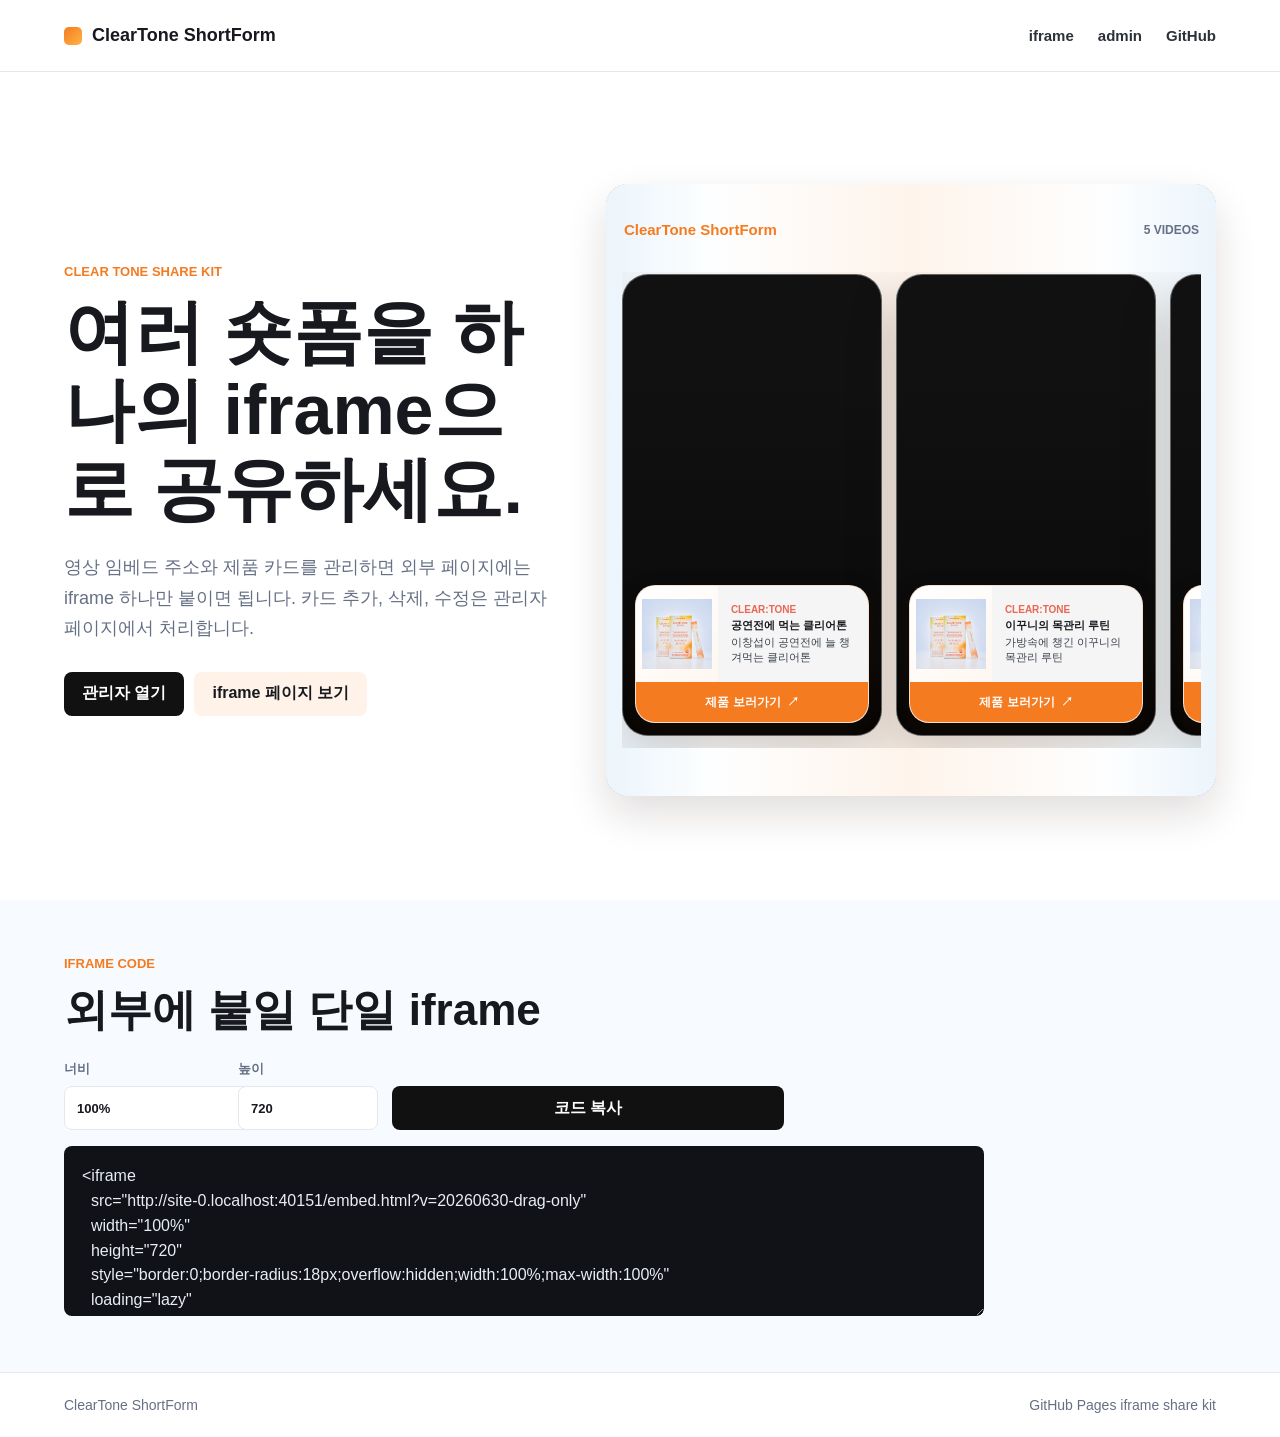
<file: index.html>
<!doctype html>
<html lang="ko">
  <head>
    <meta charset="utf-8">
    <meta name="viewport" content="width=device-width, initial-scale=1">
    <title>ClearTone ShortForm</title>
    <meta name="description" content="여러 숏폼 영상과 제품 카드를 하나의 iframe으로 공유하는 ClearTone 페이지">
    <link rel="stylesheet" href="./css/styles.css?v=20260630-drag-only">
  </head>
  <body>
    <header class="site-header">
      <a class="brand" href="./index.html" aria-label="ClearTone ShortForm">
        <span class="brand-mark"></span>
        <span>ClearTone ShortForm</span>
      </a>
      <nav class="nav-links" aria-label="주요 링크">
        <a href="./embed.html">iframe</a>
        <a href="./admin.html">admin</a>
        <a href="https://github.com/kshpartner/ClearToneShortForm" target="_blank" rel="noopener">GitHub</a>
      </nav>
    </header>

    <main>
      <section class="hero">
        <div class="hero-copy">
          <p class="eyebrow">CLEAR TONE SHARE KIT</p>
          <h1>여러 숏폼을 하나의 iframe으로 공유하세요.</h1>
          <p>
            영상 임베드 주소와 제품 카드를 관리하면 외부 페이지에는 iframe 하나만 붙이면 됩니다.
            카드 추가, 삭제, 수정은 관리자 페이지에서 처리합니다.
          </p>
          <div class="hero-actions">
            <a class="button" href="./admin.html">관리자 열기</a>
            <a class="button secondary" href="./embed.html" target="_blank" rel="noopener">iframe 페이지 보기</a>
          </div>
        </div>
        <div class="hero-wide-preview" aria-label="iframe 미리보기">
          <iframe
            title="ClearTone 숏폼 iframe 미리보기"
            src="./embed.html?preview=1&v=20260630-drag-only"
            loading="lazy"
            allow="accelerometer; autoplay; clipboard-write; encrypted-media; gyroscope; picture-in-picture; web-share"
            allowfullscreen>
          </iframe>
        </div>
      </section>

      <section class="section embed-section" id="embed">
        <div class="section-heading">
          <p class="eyebrow">IFRAME CODE</p>
          <h2>외부에 붙일 단일 iframe</h2>
        </div>
        <div class="embed-tools">
          <label>
            너비
            <input id="embedWidth" type="text" value="100%">
          </label>
          <label>
            높이
            <input id="embedHeight" type="number" min="420" max="1400" step="10" value="720">
          </label>
          <button class="button" id="copyButton" type="button">코드 복사</button>
        </div>
        <textarea id="embedCode" readonly spellcheck="false" aria-label="iframe 코드"></textarea>
      </section>
    </main>

    <footer class="site-footer">
      <span>ClearTone ShortForm</span>
      <span>GitHub Pages iframe share kit</span>
    </footer>

    <script src="./js/app.js"></script>
  </body>
</html>
</file>
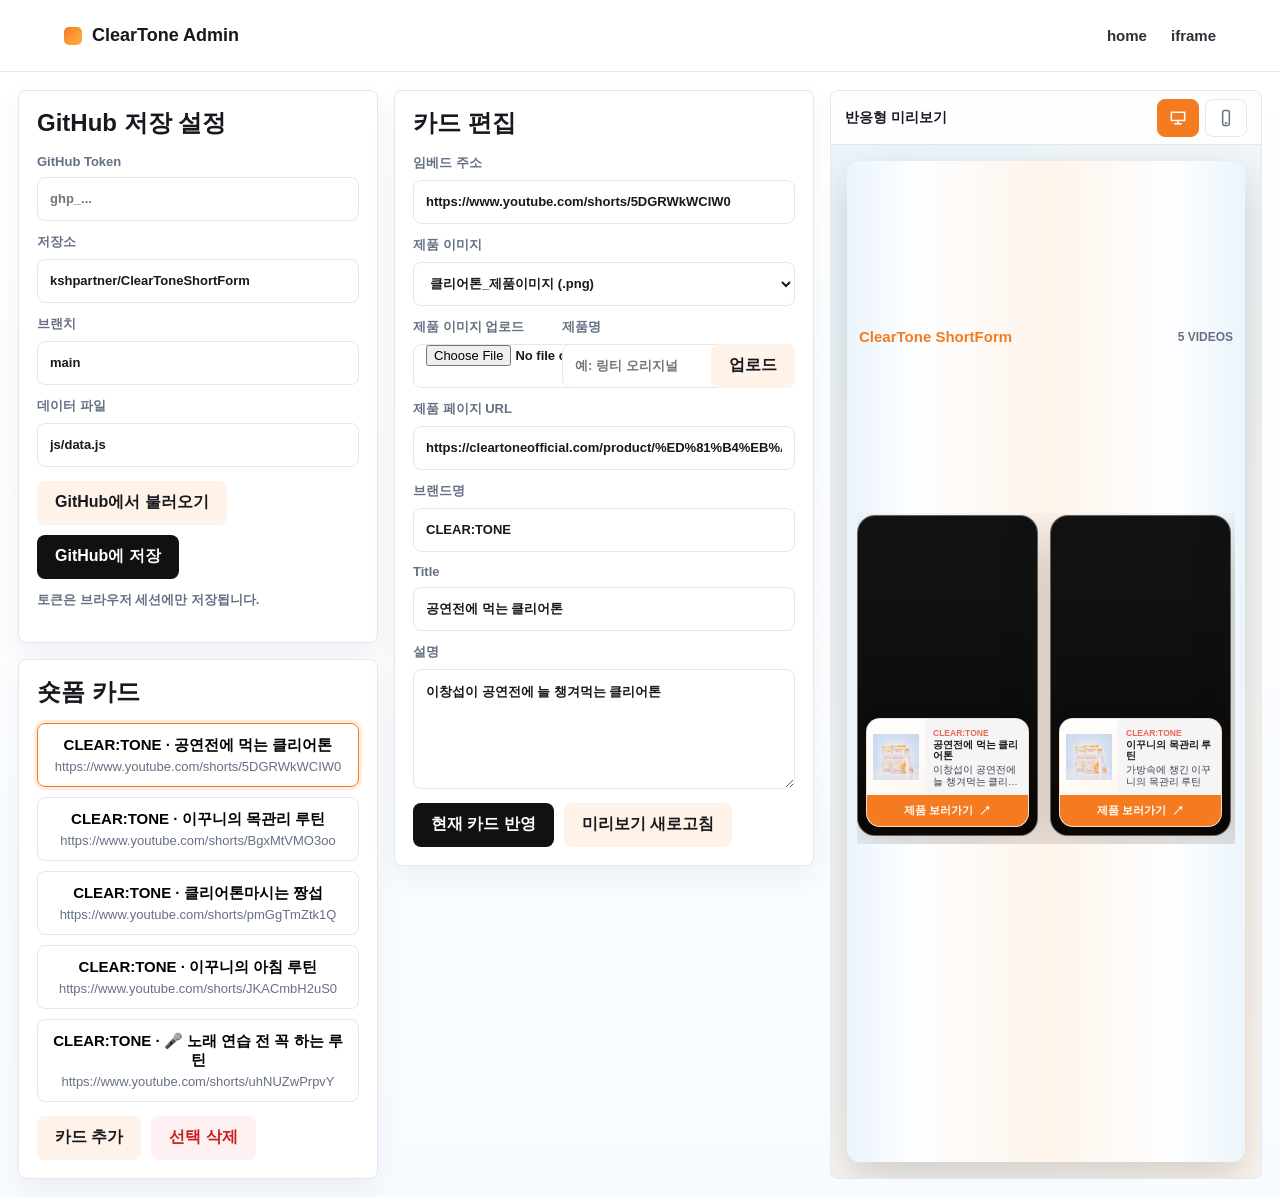
<file: admin.html>
<!doctype html>
<html lang="ko">
  <head>
    <meta charset="utf-8">
    <meta name="viewport" content="width=device-width, initial-scale=1">
    <title>ClearTone ShortForm Admin</title>
    <meta name="robots" content="noindex">
    <link rel="stylesheet" href="./css/styles.css?v=20260630-drag-only">
  </head>
  <body>
    <header class="site-header">
      <a class="brand" href="./index.html" aria-label="ClearTone ShortForm">
        <span class="brand-mark"></span>
        <span>ClearTone Admin</span>
      </a>
      <nav class="nav-links" aria-label="관리 링크">
        <a href="./index.html">home</a>
        <a href="./embed.html" target="_blank" rel="noopener">iframe</a>
      </nav>
    </header>

    <main class="admin-main">
      <div class="admin-workspace">
        <aside class="admin-sidebar">
          <section class="admin-panel">
            <h1>GitHub 저장 설정</h1>
            <div class="settings-grid">
              <label>
                GitHub Token
                <input id="githubToken" type="password" autocomplete="off" placeholder="ghp_...">
              </label>
              <label>
                저장소
                <input id="repoFullName" type="text" value="kshpartner/ClearToneShortForm">
              </label>
              <label>
                브랜치
                <input id="repoBranch" type="text" value="main">
              </label>
              <label>
                데이터 파일
                <input id="dataPath" type="text" value="js/data.js">
              </label>
            </div>
            <div class="admin-actions">
              <button class="button secondary" id="loadButton" type="button">GitHub에서 불러오기</button>
              <button class="button" id="saveButton" type="button">GitHub에 저장</button>
            </div>
            <p class="admin-status" id="statusText">토큰은 브라우저 세션에만 저장됩니다.</p>
          </section>

          <section class="admin-panel">
            <h2>숏폼 카드</h2>
            <div class="item-list" id="itemList"></div>
            <div class="admin-actions">
              <button class="button secondary" id="addButton" type="button">카드 추가</button>
              <button class="button danger" id="deleteButton" type="button">선택 삭제</button>
            </div>
          </section>
        </aside>

        <section class="admin-panel editor-panel">
          <h2>카드 편집</h2>
          <form class="item-form" id="itemForm">
            <label>
              임베드 주소
              <input id="embedUrl" type="url" placeholder="YouTube, Shorts, embed URL">
            </label>
            <label>
              제품 이미지
              <select id="image"></select>
            </label>
            <div class="upload-row">
              <label>
                제품 이미지 업로드
                <input id="productUpload" type="file" accept="image/png,image/jpeg,image/webp,image/svg+xml">
              </label>
              <label>
                제품명
                <input id="productLabel" type="text" placeholder="예: 링티 오리지널">
              </label>
              <button class="button secondary" id="uploadButton" type="button">업로드</button>
            </div>
            <label>
              제품 페이지 URL
              <input id="productUrl" type="url" placeholder="CTA 클릭 시 이동할 주소">
            </label>
            <label>
              브랜드명
              <input id="brand" type="text" placeholder="예: 링티 오리지널">
            </label>
            <label>
              Title
              <input id="title" type="text" placeholder="예: 수분을 효과적으로 회복">
            </label>
            <label>
              설명
              <textarea id="description" placeholder="카드 하단에 표시될 설명"></textarea>
            </label>
          </form>
          <div class="item-actions">
            <button class="button" id="applyButton" type="button">현재 카드 반영</button>
            <button class="button secondary" id="previewButton" type="button">미리보기 새로고침</button>
          </div>
        </section>

        <section class="admin-preview-panel">
          <div class="preview-toolbar">
            <strong>반응형 미리보기</strong>
            <div class="preview-switch" role="group" aria-label="미리보기 크기">
              <button class="icon-button is-active" id="desktopPreviewButton" type="button" aria-label="PC 미리보기">
                <svg viewBox="0 0 24 24" aria-hidden="true"><path d="M4 5h16v10H4z"/><path d="M8 19h8"/><path d="M12 15v4"/></svg>
              </button>
              <button class="icon-button" id="mobilePreviewButton" type="button" aria-label="모바일 미리보기">
                <svg viewBox="0 0 24 24" aria-hidden="true"><rect x="8" y="3" width="8" height="18" rx="2"/><path d="M11 18h2"/></svg>
              </button>
            </div>
          </div>
          <div class="preview-stage is-desktop" id="previewStage">
            <iframe id="previewFrame" title="ClearTone iframe preview" src="./embed.html?preview=1&v=20260630-drag-only"></iframe>
          </div>
        </section>
      </div>
    </main>

    <script src="./products/manifest.js"></script>
    <script src="./js/data.js"></script>
    <script src="./js/admin.js"></script>
  </body>
</html>
</file>
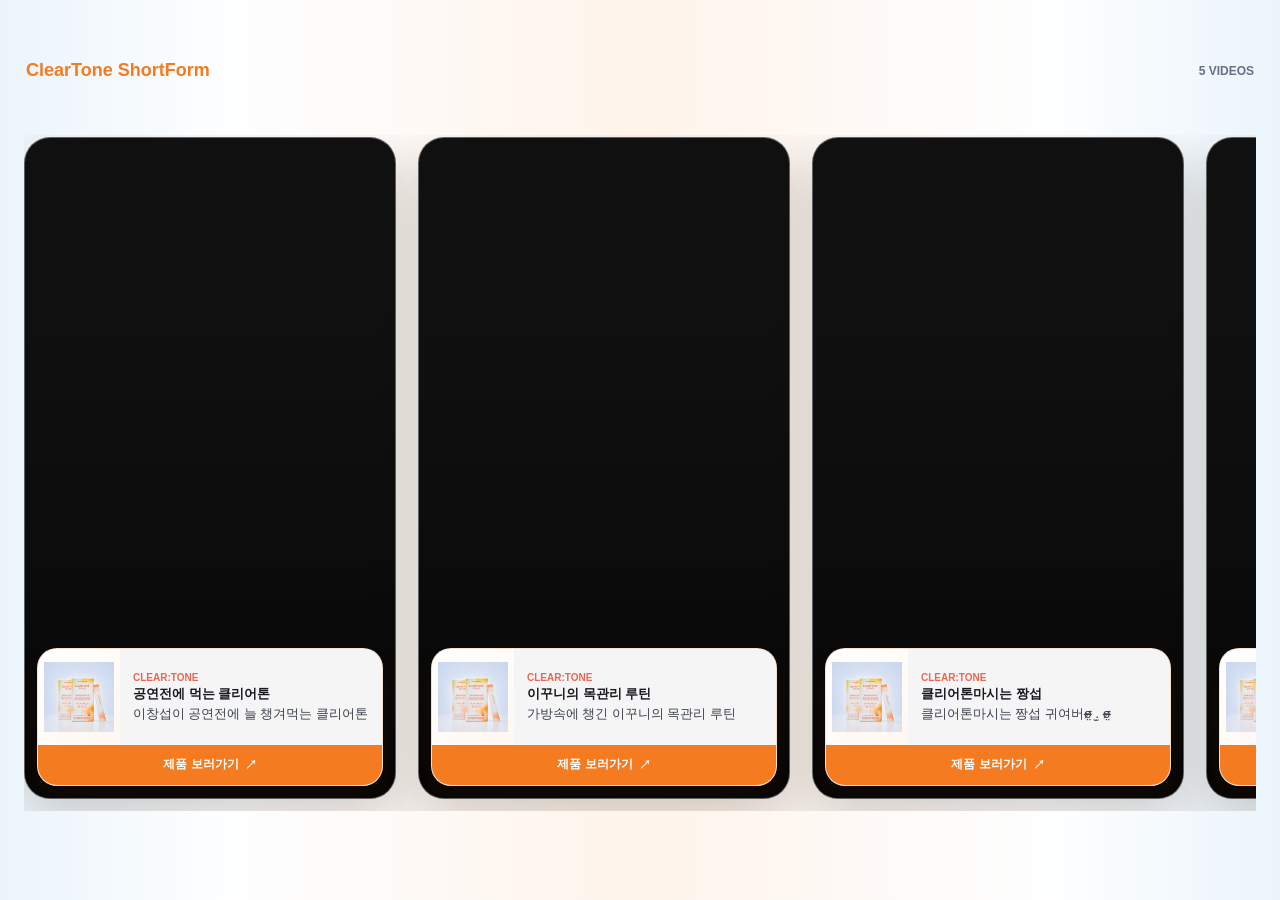
<file: embed.html>
<!doctype html>
<html lang="ko">
  <head>
    <meta charset="utf-8">
    <meta name="viewport" content="width=device-width, initial-scale=1">
    <title>ClearTone ShortForm Embed</title>
    <meta name="robots" content="noindex">
    <link rel="stylesheet" href="./css/styles.css?v=20260630-drag-only">
  </head>
  <body class="embed-body">
    <main class="embed-page" id="embedPage" aria-live="polite"></main>
    <script src="./products/manifest.js"></script>
    <script src="./js/data.js"></script>
    <script src="./js/embed.js"></script>
  </body>
</html>
</file>
<file: css/styles.css>
:root {
  --ink: #17191f;
  --muted: #667085;
  --line: #e4e7ec;
  --paper: #ffffff;
  --soft: #f7fbff;
  --blue: #f47b20;
  --green: #ffb347;
  --yellow: #ffd35a;
  --pink: #fff1e6;
  --orange: #f47b20;
  --orange-dark: #d95f00;
  --sky: #eaf4fb;
  --shadow: 0 18px 42px rgba(40, 24, 12, 0.14);
  --deep: #111111;
}

* {
  box-sizing: border-box;
}

html {
  background: var(--paper);
  color: var(--ink);
  font-family: Pretendard, Inter, -apple-system, BlinkMacSystemFont, "Segoe UI", sans-serif;
}

body {
  margin: 0;
}

a {
  color: inherit;
  text-decoration: none;
}

button,
input,
select,
textarea {
  font: inherit;
}

.site-header {
  align-items: center;
  background: rgba(255, 255, 255, 0.94);
  border-bottom: 1px solid var(--line);
  display: flex;
  gap: 28px;
  justify-content: space-between;
  min-height: 72px;
  padding: 0 clamp(20px, 5vw, 72px);
  position: sticky;
  top: 0;
  z-index: 20;
}

.brand {
  align-items: center;
  display: inline-flex;
  font-size: 18px;
  font-weight: 850;
  gap: 10px;
  white-space: nowrap;
}

.brand-mark {
  background: linear-gradient(135deg, var(--orange), var(--green));
  border-radius: 5px;
  display: inline-block;
  height: 18px;
  width: 18px;
}

.nav-links {
  align-items: center;
  display: flex;
  gap: 24px;
  color: #2c3038;
  font-size: 15px;
  font-weight: 750;
}

.hero {
  align-items: center;
  display: grid;
  gap: 42px;
  grid-template-columns: minmax(0, 0.9fr) minmax(420px, 1.1fr);
  min-height: calc(100vh - 72px);
  padding: 52px clamp(20px, 5vw, 72px) 44px;
}

.hero-copy {
  max-width: 690px;
}

.eyebrow {
  color: var(--blue);
  font-size: 13px;
  font-weight: 900;
  letter-spacing: 0;
  margin: 0 0 14px;
}

h1,
h2 {
  letter-spacing: 0;
  line-height: 1.12;
  margin: 0;
}

h1 {
  font-size: clamp(38px, 5.8vw, 70px);
}

h2 {
  font-size: clamp(28px, 4vw, 44px);
}

.hero-copy p:last-of-type {
  color: var(--muted);
  font-size: 18px;
  line-height: 1.7;
  margin: 24px 0 0;
}

.hero-actions {
  display: flex;
  flex-wrap: wrap;
  gap: 10px;
  margin-top: 28px;
}

.hero-wide-preview {
  background: #202124;
  border-radius: 22px;
  box-shadow: var(--shadow);
  height: min(68vh, 620px);
  min-height: 420px;
  overflow: hidden;
}

.hero-wide-preview iframe {
  border: 0;
  display: block;
  height: 100%;
  width: 100%;
}

.section {
  padding: 56px clamp(20px, 5vw, 72px);
}

.section-heading {
  margin-bottom: 26px;
}

.button {
  align-items: center;
  background: var(--deep);
  border: 0;
  border-radius: 8px;
  color: #fff;
  cursor: pointer;
  display: inline-flex;
  font-weight: 850;
  justify-content: center;
  min-height: 44px;
  padding: 0 18px;
}

.button.secondary {
  background: #fff3e9;
  color: var(--ink);
}

.button.danger {
  background: #fff1f1;
  color: #c51f1f;
}

.embed-section {
  background: var(--soft);
}

.embed-tools {
  align-items: end;
  display: grid;
  gap: 14px;
  grid-template-columns: 160px 140px auto;
  max-width: 720px;
}

label,
.field {
  color: var(--muted);
  display: grid;
  font-size: 13px;
  font-weight: 800;
  gap: 8px;
}

input,
select,
textarea {
  background: #fff;
  border: 1px solid var(--line);
  border-radius: 8px;
  color: var(--ink);
  min-height: 44px;
  padding: 0 12px;
}

textarea {
  line-height: 1.55;
  min-height: 120px;
  padding: 12px;
  resize: vertical;
}

#embedCode {
  background: #101218;
  border: 0;
  color: #e9edf4;
  display: block;
  margin-top: 16px;
  min-height: 170px;
  padding: 18px;
  width: min(100%, 920px);
}

.site-footer {
  align-items: center;
  border-top: 1px solid var(--line);
  color: var(--muted);
  display: flex;
  font-size: 14px;
  justify-content: space-between;
  padding: 24px clamp(20px, 5vw, 72px);
}

.embed-body {
  background: transparent;
  min-height: 100vh;
}

.embed-page {
  background:
    linear-gradient(90deg, rgba(234, 244, 251, 0.92) 0%, rgba(255, 255, 255, 0.84) 18%, rgba(255, 243, 233, 0.9) 50%, rgba(255, 255, 255, 0.84) 82%, rgba(234, 244, 251, 0.92) 100%),
    #f7fbff;
  min-height: 100vh;
  overflow: hidden;
  width: 100vw;
}

.embed-board {
  display: grid;
  gap: clamp(12px, 2vw, 18px);
  min-height: 100vh;
  padding: clamp(12px, 2.6vw, 24px);
}

.embed-board-head {
  align-items: center;
  color: #151515;
  display: flex;
  justify-content: space-between;
  min-height: 28px;
  padding-inline: 2px;
}

.embed-board-head p,
.embed-board-head span {
  margin: 0;
}

.embed-board-head p {
  color: var(--orange);
  font-size: clamp(15px, 2vw, 18px);
  font-weight: 900;
}

.embed-board-head span {
  color: var(--muted);
  font-size: 12px;
  font-weight: 800;
  text-transform: uppercase;
}

.shortform-shell {
  min-width: 0;
  position: relative;
}

.shortform-rail {
  align-content: stretch;
  cursor: grab;
  display: grid;
  gap: clamp(14px, 2vw, 22px);
  grid-auto-columns: clamp(260px, 30vw, 372px);
  grid-auto-flow: column;
  min-width: 0;
  min-height: 0;
  overflow-x: auto;
  overflow-y: hidden;
  overscroll-behavior-x: contain;
  padding: 2px 2px 12px;
  scroll-behavior: smooth;
  scroll-snap-type: x mandatory;
  scrollbar-width: none;
  touch-action: pan-x;
  user-select: none;
}

.shortform-rail.is-dragging {
  cursor: grabbing;
  scroll-snap-type: none;
}

.shortform-rail::-webkit-scrollbar {
  display: none;
}

.story-card {
  aspect-ratio: 9 / 16;
  background: var(--deep);
  border: 1px solid rgba(255, 255, 255, 0.34);
  border-radius: 26px;
  box-shadow: 0 22px 52px rgba(42, 25, 8, 0.2);
  min-height: 0;
  overflow: hidden;
  position: relative;
  scroll-snap-align: start;
}

.story-media,
.story-media iframe,
.fallback-poster {
  border: 0;
  height: 100%;
  inset: 0;
  position: absolute;
  width: 100%;
}

.story-media iframe {
  display: block;
}

.fallback-poster {
  align-items: center;
  background: linear-gradient(155deg, #eaf4fb 0%, #fff7ee 48%, #ffe2c9 100%);
  color: var(--ink);
  display: flex;
  justify-content: center;
  padding: 30px;
  text-align: center;
}

.fallback-poster strong {
  font-size: clamp(24px, 9vw, 42px);
  line-height: 1.12;
}

.story-shade {
  background:
    linear-gradient(180deg, rgba(0, 0, 0, 0.02) 24%, rgba(0, 0, 0, 0.26) 62%, rgba(0, 0, 0, 0.76) 100%);
  inset: 0;
  pointer-events: none;
  position: absolute;
}

.story-drag-cover {
  cursor: grab;
  inset: 0;
  position: absolute;
}

.shortform-rail.is-dragging .story-drag-cover {
  cursor: grabbing;
}

.story-product {
  background: rgba(255, 255, 255, 0.96);
  border: 1px solid rgba(244, 123, 32, 0.18);
  border-radius: 20px;
  bottom: 12px;
  box-shadow: 0 18px 34px rgba(72, 34, 4, 0.2);
  color: var(--ink);
  display: grid;
  gap: 0;
  left: 12px;
  overflow: hidden;
  position: absolute;
  right: 12px;
  z-index: 1;
}

.story-product-main {
  align-items: center;
  display: grid;
  grid-template-columns: 82px minmax(0, 1fr);
  min-height: 96px;
}

.story-product-main.no-image {
  grid-template-columns: 1fr;
}

.story-thumb {
  align-items: center;
  aspect-ratio: 1 / 1;
  background: linear-gradient(135deg, #ffffff 0%, #fff7f0 100%);
  display: flex;
  height: 100%;
  justify-content: center;
  overflow: hidden;
  width: 100%;
}

.story-thumb img {
  height: 100%;
  object-fit: contain;
  padding: 6px;
  width: 100%;
}

.story-copy {
  align-content: center;
  display: grid;
  gap: 4px;
  min-width: 0;
  padding: 12px 13px 11px;
}

.story-copy span {
  color: #E96753;
  font-size: 10px;
  font-weight: 900;
  overflow: hidden;
  text-overflow: ellipsis;
  text-transform: uppercase;
  white-space: nowrap;
}

.story-copy strong {
  display: block;
  font-size: clamp(10.8px, 1.65vw, 13px);
  font-weight: 800;
  line-height: 1.14;
  overflow-wrap: anywhere;
}

.story-copy p {
  color: #3b414d;
  display: -webkit-box;
  font-size: clamp(10.5px, 1.8vw, 12.5px);
  line-height: 1.36;
  margin: 0;
  overflow: hidden;
  -webkit-box-orient: vertical;
  -webkit-line-clamp: 2;
}

.story-cta {
  align-items: center;
  background: var(--orange);
  color: #fff;
  display: flex;
  font-size: 12px;
  font-weight: 900;
  gap: 6px;
  justify-content: center;
  min-height: 40px;
  padding: 0 14px;
}

.story-cta span {
  font-size: 12px;
  line-height: 1;
}

.embed-empty {
  align-items: center;
  color: var(--muted);
  display: flex;
  min-height: 100vh;
  justify-content: center;
  padding: 24px;
  text-align: center;
}

.admin-main {
  background: linear-gradient(180deg, #ffffff 0%, #f7fbff 100%);
  min-height: calc(100vh - 72px);
  padding: 18px;
}

.admin-layout {
  display: grid;
  gap: 22px;
  grid-template-columns: minmax(320px, 460px) minmax(0, 1fr);
}

.admin-workspace {
  display: grid;
  gap: 16px;
  grid-template-columns: 360px 420px minmax(0, 1fr);
  min-height: calc(100vh - 108px);
}

.admin-sidebar {
  display: grid;
  gap: 16px;
  min-height: 0;
}

.admin-panel {
  background: #fff;
  border: 1px solid var(--line);
  border-radius: 8px;
  box-shadow: 0 12px 28px rgba(23, 25, 31, 0.05);
  padding: 18px;
}

.admin-panel h1,
.admin-panel h2 {
  font-size: 24px;
  line-height: 1.2;
  margin-bottom: 16px;
}

.settings-grid,
.item-form {
  display: grid;
  gap: 12px;
}

.editor-panel {
  align-self: start;
}

.upload-row {
  align-items: end;
  display: grid;
  gap: 10px;
  grid-template-columns: minmax(0, 1fr) minmax(0, 1fr) auto;
}

.admin-actions,
.item-actions {
  display: flex;
  flex-wrap: wrap;
  gap: 10px;
  margin-top: 14px;
}

.item-list {
  display: grid;
  gap: 10px;
  margin-top: 16px;
}

.item-row {
  align-items: center;
  background: #fff;
  border: 1px solid var(--line);
  border-radius: 8px;
  cursor: pointer;
  display: grid;
  gap: 4px;
  padding: 12px;
}

.item-row.is-active {
  border-color: var(--orange);
  box-shadow: 0 0 0 3px rgba(244, 123, 32, 0.14);
}

.item-row strong {
  font-size: 15px;
}

.item-row span {
  color: var(--muted);
  font-size: 13px;
  overflow: hidden;
  text-overflow: ellipsis;
  white-space: nowrap;
}

.admin-status {
  color: var(--muted);
  font-size: 13px;
  font-weight: 800;
  margin-top: 12px;
  min-height: 20px;
}

.admin-preview {
  height: 520px;
  overflow: hidden;
  padding: 0;
}

.admin-preview iframe {
  border: 0;
  display: block;
  height: 100%;
  width: 100%;
}

.admin-preview-panel {
  background: linear-gradient(135deg, #eaf4fb 0%, #fff7ef 100%);
  border: 1px solid var(--line);
  border-radius: 8px;
  display: grid;
  grid-template-rows: auto minmax(0, 1fr);
  min-height: 0;
  overflow: hidden;
}

.preview-toolbar {
  align-items: center;
  background: rgba(255, 255, 255, 0.92);
  border-bottom: 1px solid var(--line);
  display: flex;
  justify-content: space-between;
  min-height: 54px;
  padding: 0 14px;
}

.preview-toolbar strong {
  font-size: 14px;
}

.preview-switch {
  display: inline-flex;
  gap: 6px;
}

.icon-button {
  align-items: center;
  background: #fff;
  border: 1px solid var(--line);
  border-radius: 8px;
  color: var(--muted);
  cursor: pointer;
  display: inline-flex;
  height: 38px;
  justify-content: center;
  width: 42px;
}

.icon-button.is-active {
  background: var(--orange);
  border-color: var(--orange);
  color: #fff;
}

.icon-button svg {
  fill: none;
  height: 20px;
  stroke: currentColor;
  stroke-linecap: round;
  stroke-linejoin: round;
  stroke-width: 1.8;
  width: 20px;
}

.preview-stage {
  align-items: stretch;
  display: flex;
  justify-content: center;
  min-height: 0;
  overflow: auto;
  padding: 16px;
}

.preview-stage iframe {
  background: #fff;
  border: 0;
  border-radius: 14px;
  box-shadow: 0 18px 40px rgba(23, 25, 31, 0.18);
  height: 100%;
  min-height: 620px;
  width: 100%;
}

.preview-stage.is-mobile iframe {
  max-width: 430px;
  min-height: 760px;
  width: min(100%, 430px);
}

@media (max-width: 920px) {
  .site-header {
    align-items: flex-start;
    flex-direction: column;
    gap: 14px;
    padding: 18px 20px;
    position: static;
  }

  .nav-links {
    flex-wrap: wrap;
    gap: 16px;
  }

  .hero {
    grid-template-columns: 1fr;
    min-height: 0;
    padding-top: 36px;
  }

  .hero-wide-preview {
    height: 560px;
    min-height: 420px;
  }

  .embed-tools,
  .admin-layout,
  .admin-workspace {
    grid-template-columns: 1fr;
  }

  .admin-main {
    padding: 14px;
  }

  .admin-workspace {
    min-height: 0;
  }

  .upload-row {
    grid-template-columns: 1fr;
  }

  .preview-stage {
    min-height: 640px;
  }
}

@media (max-width: 560px) {
  .embed-board {
    gap: 10px;
    padding: 10px;
  }

  .embed-board-head {
    min-height: 24px;
  }

  .shortform-rail {
    align-content: start;
    display: grid;
    gap: 12px;
    grid-auto-columns: calc((100% - 12px) / 2);
    grid-auto-flow: column;
    overflow-x: auto;
    overflow-y: hidden;
    padding: 2px 2px 8px;
    scroll-snap-type: x mandatory;
    width: 100%;
  }

  .story-card {
    border-radius: 18px;
    min-width: 0;
    scroll-snap-align: start;
  }

  .story-product {
    border-radius: 14px;
    bottom: 8px;
    left: 8px;
    right: 8px;
  }

  .story-product-main {
    grid-template-columns: 58px minmax(0, 1fr);
    min-height: 76px;
  }

  .story-copy {
    gap: 2px;
    padding: 8px 8px 7px;
  }

  .story-copy span {
    font-size: 8.5px;
  }

  .story-copy strong {
    font-size: 9.8px;
    line-height: 1.12;
  }

  .story-copy p {
    font-size: 9.5px;
    line-height: 1.28;
  }

  .story-cta {
    font-size: 10.5px;
    min-height: 31px;
  }

  .admin-main {
    padding: 12px;
  }

  .admin-panel {
    padding: 14px;
  }
}
</file>
